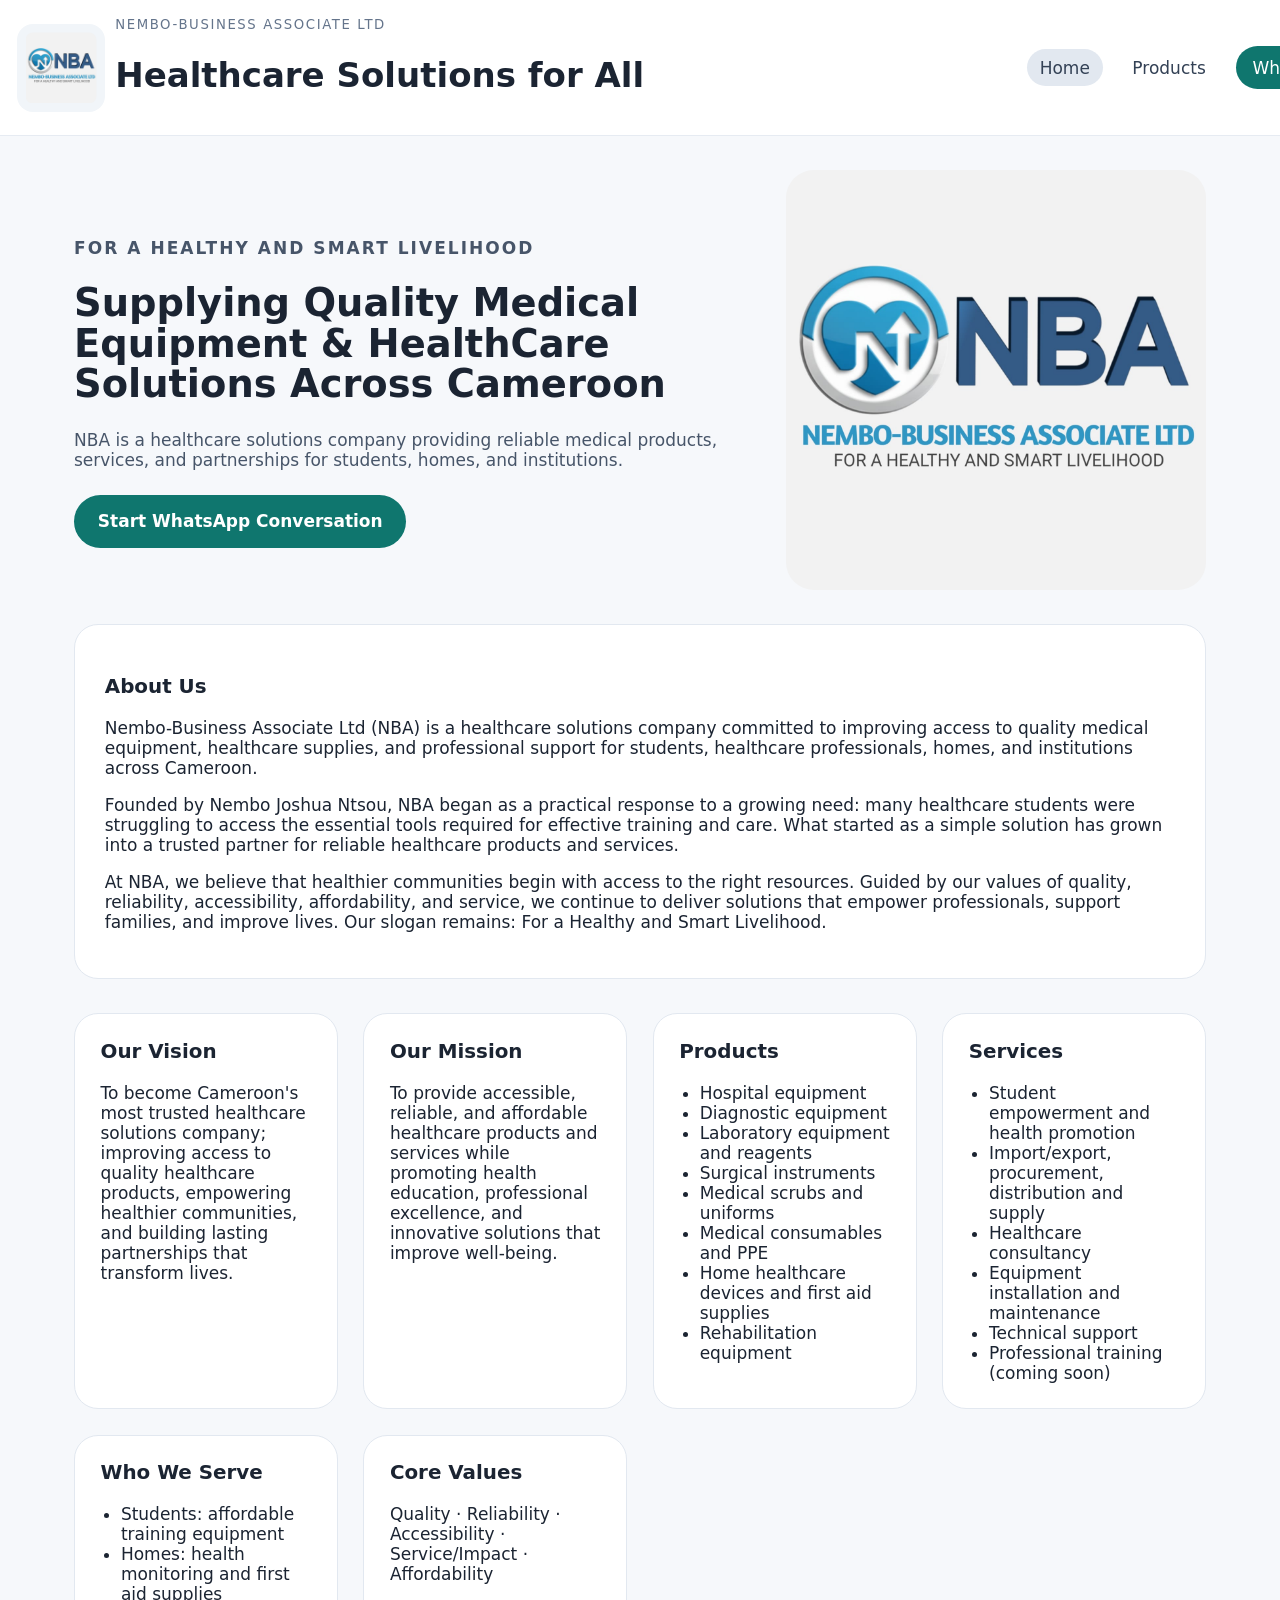
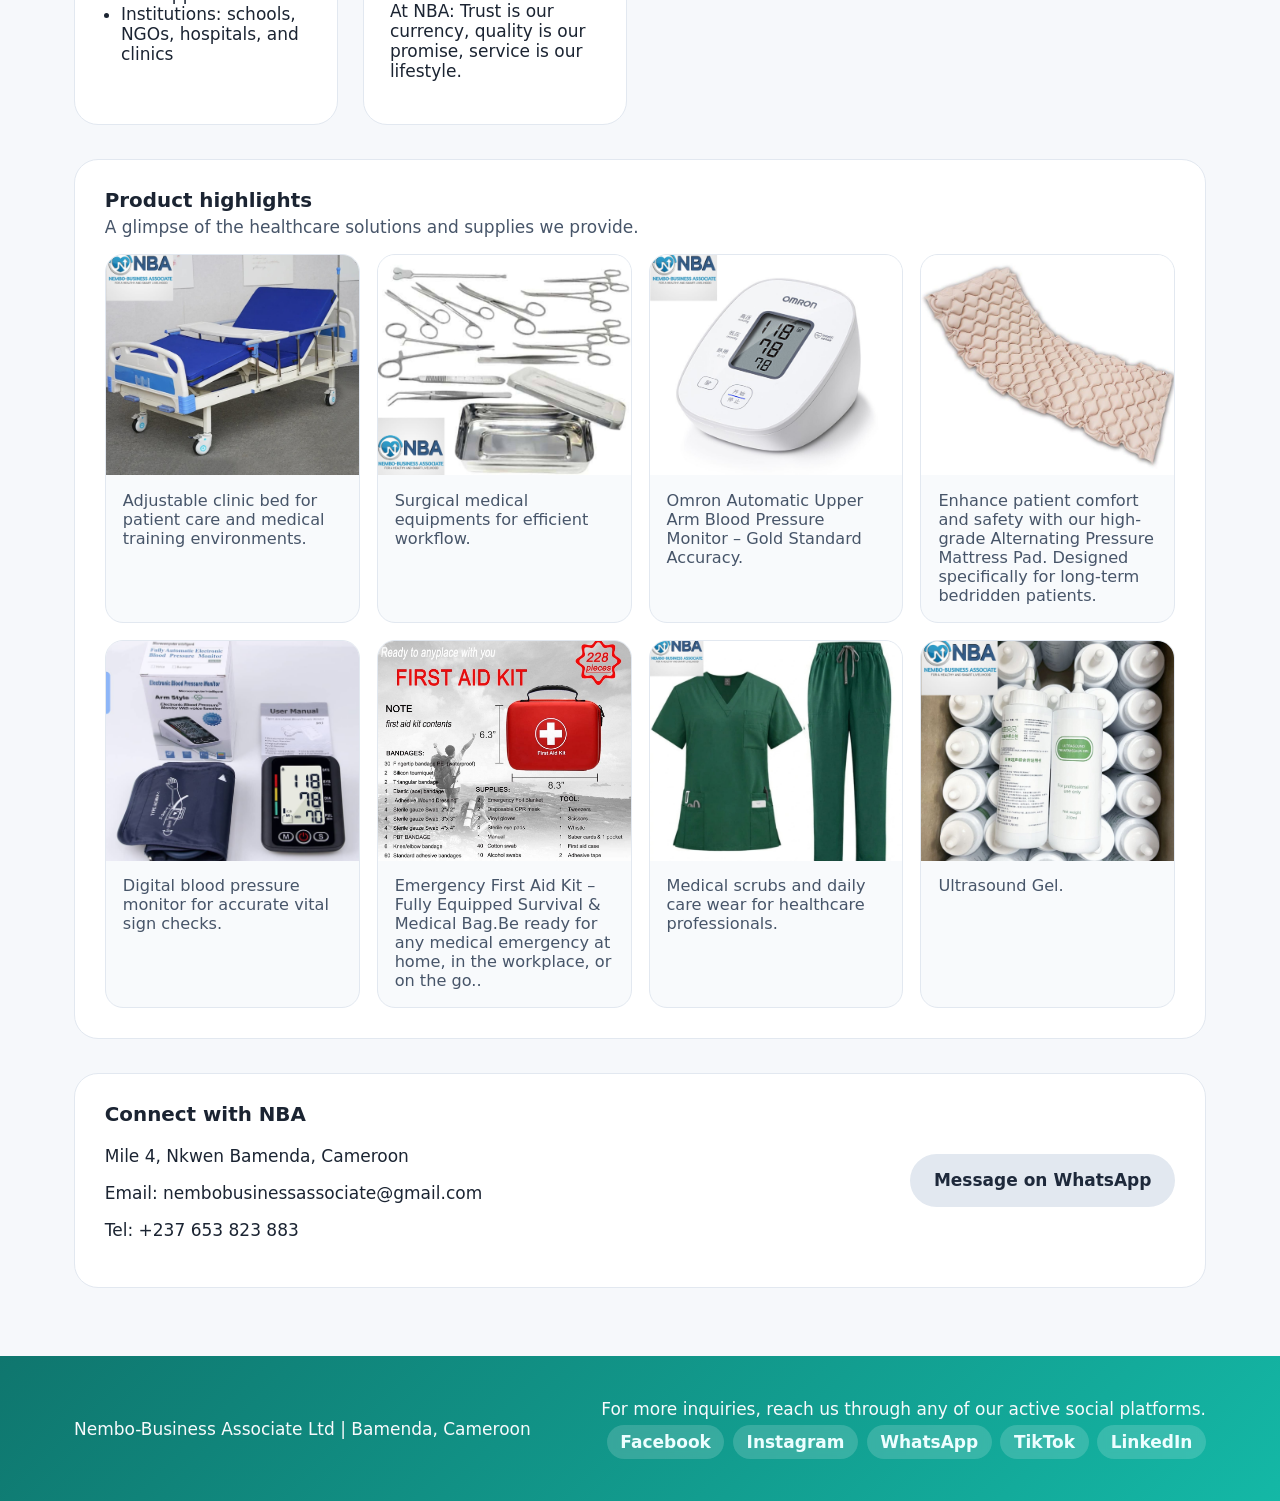
<file: index.html>
<!DOCTYPE html>
<html lang="en">
<head>
    <meta charset="UTF-8">
    <meta name="viewport" content="width=device-width, initial-scale=1.0">
    <title>NBA Healthcare Solutions</title>
    <link rel="stylesheet" href="index.css">
</head>
<body>
    <header class="site-header">
        <div class="brand">
            <img src="./Images/NBA/main-logo.jpeg" alt="NBA logo" class="logo">
            <div>
                <p class="eyebrow">Nembo-Business Associate Ltd</p>
                <h1>Healthcare Solutions for All</h1>
            </div>
        </div>
        <button class="menu-toggle" type="button" aria-expanded="false" aria-controls="mobile-nav-panel" aria-label="Toggle navigation menu">
            <span></span>
            <span></span>
            <span></span>
        </button>
        <nav class="site-nav" id="mobile-nav-panel" aria-label="Primary navigation">
            <a href="index.html" class="nav-link active">Home</a>
            <a href="product.html" class="nav-link">Products</a>
            <a href="https://wa.me/c/237653823883" class="nav-cta" target="_blank" rel="noopener">WhatsApp</a>
        </nav>
        <div class="nav-overlay" aria-hidden="true"></div>
    </header>

    <main>
        <section class="hero">
            <div>
                <p class="tagline">FOR A HEALTHY AND SMART LIVELIHOOD</p>
                <h2>Supplying Quality Medical Equipment & HealthCare Solutions Across Cameroon</h2>
                <p>NBA is a healthcare solutions company providing reliable medical products, services, and partnerships for students, homes, and institutions.</p>
                <a href="https://wa.me/c/237653823883" class="button" target="_blank" rel="noopener">Start WhatsApp Conversation</a>
            </div>
            <img src="./Images/NBA/main-logo.jpeg" alt="Healthcare equipment" class="hero-image">
        </section>

        <section class="values-section">
            <h3>About Us</h3>
            <p>Nembo-Business Associate Ltd (NBA) is a healthcare solutions company committed to improving access to quality medical equipment, healthcare supplies, and professional support for students, healthcare professionals, homes, and institutions across Cameroon.</p>
            <p>Founded by Nembo Joshua Ntsou, NBA began as a practical response to a growing need: many healthcare students were struggling to access the essential tools required for effective training and care. What started as a simple solution has grown into a trusted partner for reliable healthcare products and services.</p>
            <p>At NBA, we believe that healthier communities begin with access to the right resources. Guided by our values of quality, reliability, accessibility, affordability, and service, we continue to deliver solutions that empower professionals, support families, and improve lives. Our slogan remains: For a Healthy and Smart Livelihood.</p>
        </section>

        <section class="info-grid">
            <!-- <article>
                <h3>About Us</h3>//
                <p>Nembo-Business Associate SA (NBA) is based in Bamenda and was founded in 2023/2024 by Nembo Joshua Ntsou to improve access to healthcare equipment for training, homes, and institutions.</p>
                <p>We partner with customers and suppliers, valuing people over one-time transactions.</p>
            </article> -->
            <article>
                <h3>Our Vision</h3>
                <p>To become Cameroon's most trusted healthcare solutions company; improving access to quality healthcare products, empowering healthier communities, and building lasting partnerships that transform lives.</p>
            </article>
            <article>
                <h3>Our Mission</h3>
                <p>To provide accessible, reliable, and affordable healthcare products and services while promoting health education, professional excellence, and innovative solutions that improve well-being.</p>
            </article>
            <article>
                <h3>Products</h3>
                 <ul>
                    <li>Hospital equipment</li>
                    <li>Diagnostic equipment</li>
                    <li>Laboratory equipment and reagents</li>
                    <li>Surgical instruments</li>
                    <li>Medical scrubs and uniforms</li>
                    <li>Medical consumables and PPE</li>
                    <li>Home healthcare devices and first aid supplies</li>
                    <li>Rehabilitation equipment</li>
                </ul>
            </article>
            <article>
                <h3>Services</h3>
                <ul>
                    <li>Student empowerment and health promotion</li>
                    <li>Import/export, procurement, distribution and supply</li>
                    <li>Healthcare consultancy</li>
                    <li>Equipment installation and maintenance</li>
                    <li>Technical support</li>
                    <li>Professional training (coming soon)</li>
                </ul>
            </article>
            <article>
                <h3>Who We Serve</h3>
                <ul>
                    <li>Students: affordable training equipment</li>
                    <li>Homes: health monitoring and first aid supplies</li>
                    <li>Institutions: schools, NGOs, hospitals, and clinics</li>
                </ul>
            </article>
            <article>
                <h3>Core Values</h3>
                <p>Quality · Reliability · Accessibility · Service/Impact · Affordability</p>
                <p>At NBA: Trust is our currency, quality is our promise, service is our lifestyle.</p>
            </article>
        </section>

        <!-- <section class="values-section">
            <h3>Core Values</h3>
            <p>Quality · Reliability · Accessibility · Service/Impact · Affordability</p>
            <p>At NBA: Trust is our currency, quality is our promise, service is our lifestyle.</p>
        </section> -->

        <section class="product-preview">
            <div class="preview-heading">
                <h3>Product highlights</h3>
                <p>A glimpse of the healthcare solutions and supplies we provide.</p>
            </div>
            <div class="preview-grid">
                <figure class="preview-card">
                    <img src="../Images/NBA/4.jpg" alt="Healthcare equipment for clinics and training">
                    <figcaption>Adjustable clinic bed for patient care and medical training environments.</figcaption>
                </figure>
                <figure class="preview-card">
                    <img src="../Images/NBA/1.jpg" alt="Healthcare support and services">
                    <figcaption>Surgical medical equipments for efficient workflow.</figcaption>
                </figure>
                <figure class="preview-card">
                    <img src="../Images/NBA/7.jpg" alt="Healthcare support and services">
                    <figcaption>Omron Automatic Upper Arm Blood Pressure Monitor – Gold Standard Accuracy.</figcaption>
                </figure>
                <figure class="preview-card">
                    <img src="../Images/NBA/20.jpg" alt="Healthcare support and services">
                    <figcaption> Enhance patient comfort and safety with our high-grade Alternating Pressure Mattress Pad. Designed specifically for long-term bedridden patients.</figcaption>
                </figure>
                <figure class="preview-card">
                    <img src="../Images/NBA/arm.jpeg" alt="Healthcare support and services">
                    <figcaption>Digital blood pressure monitor for accurate vital sign checks.</figcaption>
                </figure>
                <figure class="preview-card">
                    <img src="../Images/NBA/FAKS.jpeg" alt="Healthcare support and services">
                    <figcaption>Emergency First Aid Kit – Fully Equipped Survival & Medical Bag.Be ready for any medical emergency at home, in the workplace, or on the go..</figcaption>
                </figure>
                <figure class="preview-card">
                    <img src="../Images/NBA/18.jpg" alt="Healthcare support and services">
                    <figcaption>Medical scrubs and daily care wear for healthcare professionals.</figcaption>
                </figure>
                <figure class="preview-card">
                    <img src="../Images/NBA/ultr-soundG.jpeg" alt="Healthcare support and services">
                    <figcaption>Ultrasound Gel.</figcaption>
                </figure>
            </div>
        </section>

        <section class="contact-card">
            <div>
                <h3>Connect with NBA</h3>
                <p>Mile 4, Nkwen Bamenda, Cameroon</p>
                <p>Email: nembobusinessassociate@gmail.com</p>
                <p>Tel: +237 653 823 883</p>
            </div>
            <a href="https://wa.me/c/237653823883" class="button button-secondary" target="_blank" rel="noopener">Message on WhatsApp</a>
        </section>
    </main>

    <footer>
        <div class="footer-inner">
            <div class="footer-left">
                <p>Nembo-Business Associate Ltd | Bamenda, Cameroon</p>
            </div>
            <div class="footer-right">
                <p class="footer-note">For more inquiries, reach us through any of our active social platforms.</p>
                <div class="social-links" aria-label="Social links">
                    <a href="https://www.facebook.com/profile.php?id=61577928854134" class="social-link" target="_blank" rel="noopener">Facebook</a>
                    <a href="https://www.instagram.com/nembo.business.a?igsh=cGY2MDh4c25hNTI1" class="social-link" target="_blank" rel="noopener">Instagram</a>
                    <a href="https://wa.me/c/237653823883" class="social-link" target="_blank" rel="noopener">WhatsApp</a>
                    <a href="https://vm.tiktok.com/ZS9rPEsD6EaJ1-4Q9JV/" class="social-link" target="_blank" rel="noopener">TikTok</a>
                    <a href="https://www.linkedin.com/company/nembo-business-associate-nba/" class="social-link" target="_blank" rel="noopener">LinkedIn</a>
                </div>
            </div>
        </div>
    </footer>

    <script>
        const menuToggle = document.querySelector('.menu-toggle');
        const siteNav = document.querySelector('.site-nav');
        const navOverlay = document.querySelector('.nav-overlay');

        if (menuToggle && siteNav && navOverlay) {
            const closeNav = () => {
                siteNav.classList.remove('open');
                menuToggle.setAttribute('aria-expanded', 'false');
                navOverlay.classList.remove('active');
                document.body.style.overflow = '';
            };

            menuToggle.addEventListener('click', () => {
                const isOpen = siteNav.classList.toggle('open');
                menuToggle.setAttribute('aria-expanded', String(isOpen));
                navOverlay.classList.toggle('active', isOpen);
                document.body.style.overflow = isOpen ? 'hidden' : '';
            });

            navOverlay.addEventListener('click', closeNav);
            siteNav.querySelectorAll('a').forEach(link => link.addEventListener('click', closeNav));
            document.addEventListener('keydown', (event) => {
                if (event.key === 'Escape') {
                    closeNav();
                }
            });
        }
    </script>
</body>
</html>
</file>
<file: index.css>
:root {
    color-scheme: light;
    font-family: Inter, system-ui, -apple-system, BlinkMacSystemFont, 'Segoe UI', sans-serif;
    font-size: 17px;
    background: #f6f8fb;
    color: #1b2432;
    /* line-height: 1.6; */
}

* {
    box-sizing: border-box;
}

body {
    margin: 0;
    min-height: 100vh;
    overflow-x: hidden;
}

img {
    max-width: 100%;
    display: block;
}

.site-header {
    display: flex;
    height: 8rem;
    justify-content: space-between;
    align-items: center;
    padding: 1rem 1rem;
    gap: 1rem;
    background: #ffffff;
    border-bottom: 1px solid #e6ebf2;
    position: sticky;
    top: 0;
    z-index: 10;
    
}

.brand {
    display: flex;
    align-items: center;
    gap: 0.6rem;
}

.logo {
    width: 88px;
    border-radius: 16px;
    background: #f1f5f9;
    padding: 0.5rem;
}

.eyebrow {
    margin: 0 0 0.4rem;
    color: #64748b;
    text-transform: uppercase;
    letter-spacing: 0.12em;
    font-size: 0.78rem;
}

.site-header .site-nav {
    display: flex;
    align-items: center;
    gap: 1rem;
    flex-wrap: wrap;
    margin-right: -28rem;

}

.menu-toggle {
    display: none;
    flex-direction: column;
    justify-content: center;
    gap: 0.25rem;
    width: 44px;
    height: 44px;
    border: none;
    border-radius: 50%;
    background: #f1f5f9;
    cursor: pointer;
    padding: 0;
}

.menu-toggle span {
    display: block;
    width: 20px;
    height: 2px;
    background: #0f172a;
    margin: 0 auto;
}

.nav-link {
    color: #334155;
    text-decoration: none;
    padding: 0.5rem 0.75rem;
    border-radius: 999px;
}

.nav-link:hover,
.nav-link.active {
    background: #e2e8f0;
}

.nav-cta {
    background: #0f766e;
    color: white;
    padding: 0.65rem 1rem;
    border-radius: 999px;
    text-decoration: none;
}

main {
    padding: 2rem;
    max-width: 1200px;
    margin: 0 auto;
}

.hero {
    display: grid;
    gap: 2rem;
    grid-template-columns: minmax(0, 1fr) 420px;
    align-items: center;
    margin-bottom: 2rem;
}

.tagline {
    color: #0f766e;
    font-weight: 700;
    text-transform: uppercase;
    letter-spacing: 0.12em;
    margin-bottom: 1rem;
}

.hero h2 {
    margin: 0;
    font-size: clamp(2rem, 3vw, 3rem);
    line-height: 1.05;
}

.hero p {
    max-width: 42rem;
    margin: 1.5rem 0;
    color: #475569;
}

.button,
.button-secondary {
    display: inline-flex;
    align-items: center;
    justify-content: center;
    padding: 0.95rem 1.4rem;
    border-radius: 999px;
    border: none;
    cursor: pointer;
    text-decoration: none;
    font-weight: 600;
}

.button {
    background: #0f766e;
    color: white;
}

.button-secondary {
    background: #e2e8f0;
    color: #1e293b;
}

.info-grid {
    display: grid;
    gap: 1.5rem;
    grid-template-columns: repeat(auto-fit, minmax(240px, 1fr));
    margin-bottom: 2rem;
}

article {
    padding: 1.5rem;
    border-radius: 24px;
    background: white;
    border: 1px solid #e2e8f0;
}

.gallery {
    margin-bottom: 2rem;
}

.gallery h3 {
    margin-bottom: 1rem;
}

.gallery-grid {
    display: grid;
    gap: 1rem;
    grid-template-columns: repeat(auto-fit, minmax(220px, 1fr));
}

.gallery-grid figure {
    margin: 0;
    background: white;
    border: 1px solid #e2e8f0;
    border-radius: 24px;
    overflow: hidden;
}

.gallery-grid img {
    width: 100%;
    height: 200px;
    object-fit: cover;
    
}

.gallery-grid figcaption {
    padding: 1rem;
    color: #475569;
    font-size: 0.95rem;
}

article h3 {
    margin-top: 0;
}

article ul {
    padding-left: 1.2rem;
    margin: 0.9rem 0 0 0;
}

.product-preview {
    background: white;
    border: 1px solid #e2e8f0;
    border-radius: 24px;
    padding: 1.75rem;
    margin-bottom: 2rem;
}

.preview-heading {
    margin-bottom: 1rem;
}

.preview-heading h3 {
    margin: 0 0 0.3rem;
}

.preview-heading p {
    margin: 0;
    color: #475569;
}

.preview-grid {
    display: grid;
    grid-template-columns: repeat(4, minmax(0, 1fr));
    gap: 1rem;
}

@media (max-width: 960px) {
    .preview-grid {
        grid-template-columns: repeat(2, minmax(0, 1fr));
    }
}

@media (max-width: 620px) {
    .preview-grid {
        grid-template-columns: 1fr;
    }
}

.preview-card {
    margin: 0;
    background: #f8fafc;
    border: 1px solid #e2e8f0;
    border-radius: 18px;
    overflow: hidden;
    transition: transform 0.25s ease, box-shadow 0.25s ease;
    cursor: pointer;
}

.preview-card:hover {
    transform: translateY(-6px) scale(1.02);
    box-shadow: 0 12px 24px rgba(15, 23, 42, 0.12);
}

.preview-card img {
    width: 100%;
    height: 220px;
    object-fit: cover;
    transition: transform 0.25s ease;
}

.preview-card:hover img {
    transform: scale(1.04);
}

.preview-card figcaption {
    padding: 0.9rem 1rem 1rem;
    color: #475569;
    font-size: 0.95rem;
}

.values-section,
.contact-card {
    background: white;
    border: 1px solid #e2e8f0;
    border-radius: 24px;
    padding: 1.75rem;
    margin-bottom: 2rem;
}

.contact-card {
    display: flex;
    justify-content: space-between;
    align-items: center;
    gap: 1rem;
    flex-wrap: wrap;
}

.contact-card h3 {
    margin-top: 0;
}

footer {
    padding: 1.5rem 2rem;
    text-align: center;
    background: linear-gradient(135deg, #0f766e 0%, #14b8a6 100%);
    color: #f8fafc;
}

.hero-image {
    border-radius: 28px;
    object-fit: cover;
    min-height: 320px;
    width: 100%;
}

@media (max-width: 860px) {
    main {
        padding: 1.25rem;
    }

    .hero {
        grid-template-columns: 1fr;
        gap: 1.25rem;
    }

    .site-header {
        flex-direction: row;
        align-items: center;
        padding: 1rem 1.1rem;
    }

    .brand {
        width: 100%;
    }

    .menu-toggle {
        display: inline-flex;
        flex-shrink: 0;
    }

    .site-header .site-nav {
        position: fixed;
        top: 0;
        left: 0;
        height: 100vh;
        width: min(82vw, 280px);
        padding: 5rem 1.25rem 1.25rem;
        flex-direction: column;
        align-items: flex-start;
        background: #ffffff;
        box-shadow: 0 20px 40px rgba(15, 23, 42, 0.18);
        transform: translateX(-100%);
        transition: transform 0.25s ease;
        z-index: 90;
        pointer-events: none;
    }

    .site-header .site-nav.open {
        transform: translateX(0);
        pointer-events: auto;
    }

    .site-header .site-nav .nav-link,
    .site-header .site-nav .nav-cta {
        width: 100%;
    }

    .nav-overlay {
        position: fixed;
        inset: 0;
        background: rgba(2, 6, 23, 0.45);
        z-index: 80;
        opacity: 0;
        visibility: hidden;
        transition: opacity 0.25s ease, visibility 0.25s ease;
    }

    .nav-overlay.active {
        opacity: 1;
        visibility: visible;
    }

    .contact-card {
        flex-direction: column;
        align-items: flex-start;
    }
}

@media (max-width: 640px) {
    body {
        font-size: 15px;
    }

    main {
        padding: 1rem;
    }

    .site-header {
        padding: 0.9rem 1rem;
    }

    .brand {
        gap: 0.75rem;
        align-items: flex-start;
    }

    .logo {
        width: 64px;
    }

    .brand h1 {
        font-size: 1.05rem;
        line-height: 1.3;
    }

    .eyebrow {
        font-size: 0.7rem;
    }

    .site-header nav {
        gap: 0.5rem;
    }

    .nav-link,
    .nav-cta {
        padding: 0.5rem 0.75rem;
        font-size: 0.95rem;
    }

    .hero h2 {
        font-size: 1.8rem;
    }

    .hero p {
        margin: 1rem 0;
    }

    .button,
    .button-secondary {
        width: 100%;
    }

    .info-grid,
    .preview-grid {
        grid-template-columns: 1fr;
    }

    .hero-image {
        min-height: 220px;
    }

    .footer-inner {
        padding: 1rem;
    }

    .social-links {
        gap: 0.4rem;
    }

    .social-link {
        padding: 0.35rem 0.7rem;
        font-size: 0.9rem;
    }
}

/* Footer social links */
.footer-inner {
    max-width: 1200px;
    margin: 0 auto;
    padding: 1rem 2rem;
    display: flex;
    align-items: center;
    justify-content: space-between;
    gap: 1rem;
    flex-wrap: wrap;
}

.footer-left,
.footer-right {
    display: flex;
    flex-direction: column;
    align-items: flex-start;
}

.footer-right {
    align-items: flex-end;
}

.footer-note {
    margin: 0 0 0.4rem;
    text-align: right;
}

.social-links {
    display: flex;
    gap: 0.5rem;
    flex-wrap: wrap;
    justify-content: flex-end;
}

@media (max-width: 640px) {
    .footer-inner {
        flex-direction: column;
        align-items: flex-start;
        justify-content: flex-start;
        text-align: left;
        padding: 1rem;
    }

    .footer-left,
    .footer-right {
        width: 100%;
        align-items: flex-start;
    }

    .footer-right {
        margin-top: 1rem;
    }

    .footer-note {
        text-align: left;
        margin-bottom: 0.8rem;
        width: 100%;
    }

    .social-links {
        justify-content: flex-start;
        width: 100%;
        gap: 0.5rem;
    }

    .social-link {
        flex: 1 1 auto;
        text-align: center;
    }
}
.social-link {
    color: #ecfeff;
    text-decoration: none;
    padding: 0.4rem 0.8rem;
    border-radius: 999px;
    background: rgba(255, 255, 255, 0.16);
    font-weight: 600;
    backdrop-filter: blur(4px);
}
.social-link:hover {
    background: rgba(255, 255, 255, 0.28);
    color: white;
}
</file>
